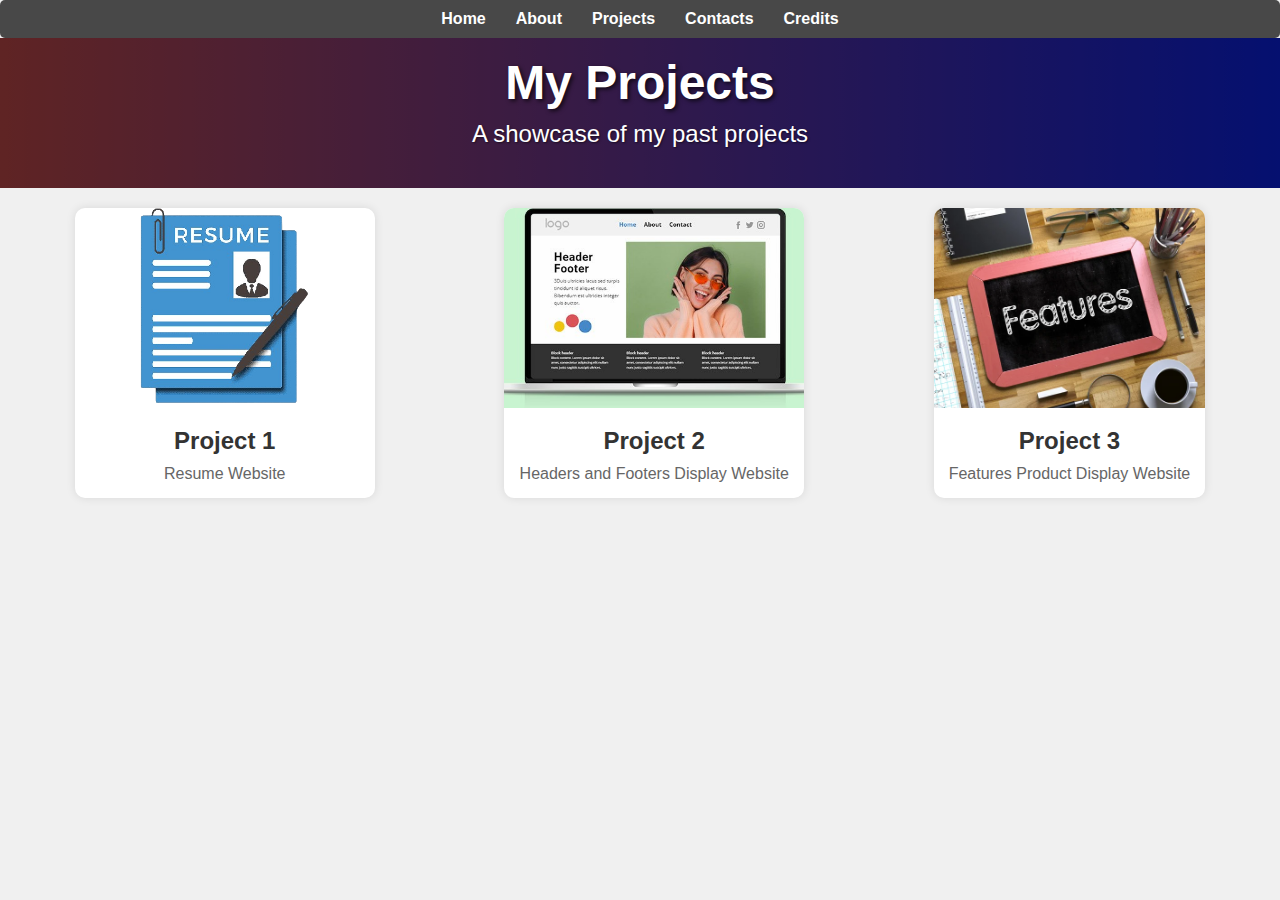
<file: pages/projects/index.html>
<!DOCTYPE html>
<html lang="en">
<head>
    <meta charset="UTF-8">
    <meta name="viewport" content="width=device-width, initial-scale=1.0">
    <title>Projects - WD-Finals</title>
    <link rel="stylesheet" href="../projects/assets/css/style.css">
</head>
<body>
    <header>
        <nav>
            <ul>
                <li><a href="../../index.html">Home</a></li>
                <li><a href="../about/index.html">About</a></li>
                <li><a href="../projects/index.html">Projects</a></li>
                <li><a href="../contact/index.html">Contacts</a></li>
                <li><a href="../credits/index.html">Credits</a></li>
            </ul>
        </nav>
        <div class="hero" >
            <div class="hero-content">
                <h1>My Projects</h1>
                <p>A showcase of my past projects</p>
            </div>
        </div>
    </header>
    <main>
        <div class="projects-container">
            <div class="project-item">
                <a href="https://jmsoflo.github.io/WD-Seatwork-2-TC03/">
                    <img src="../projects/assets/img/resume.png" alt="Project 1">
                    <div class="project-info">
                        <h2>Project 1</h2>
                        <p>Resume Website</p>
                    </div>
                </a>
            </div>
            <div class="project-item">
                <a href="https://jmsoflo.github.io/WD-Seatwork-3-TC03/">
                    <img src="../projects/assets/img/header-footer.jpg" alt="Project 2">
                    <div class="project-info">
                        <h2>Project 2</h2>
                        <p> Headers and Footers Display Website</p>
                    </div>
                </a>
            </div>
            <div class="project-item">
                <a href="https://jmsoflo.github.io/WD-Seatwork-4-TC03/">
                    <img src="../projects/assets/img/feature.jpg" alt="Project 3">
                    <div class="project-info">
                        <h2>Project 3</h2>
                        <p>Features Product Display Website</p>
                    </div>
                </a>
            </div>
            
        </div>
    </main>
</body>
</html>
</file>
<file: pages/projects/assets/css/style.css>
body {
    font-family: 'Arial', sans-serif;
    margin: 0;
    padding: 0;
    background-color: #f0f0f0;
    color: #333;
}

header {
    position: relative;
}

nav {
    background-color: rgba(0, 0, 0, 0.7);
    padding: 10px;
    border-radius: 5px;
}

nav ul {
    list-style: none;
    padding: 0;
    display: flex;
    justify-content: center;
    margin: 0;
}

nav ul li {
    margin: 0 15px;
}

nav ul li a {
    text-decoration: none;
    color: white;
    font-weight: bold;
    transition: color 0.3s ease;
}

nav ul li a:hover {
    color: #bde0fe;
}

.hero {
    height: 150px;
    display: flex;
    justify-content: center;
    align-items: center;
    text-align: center;
    color: white;
    background-size: cover;
    background-position: center;
    position: relative;
    background: rgb(191,72,72);
    background: linear-gradient(90deg, rgba(191,72,72,1) 0%, rgba(10,32,224,1) 100%);
}

.hero::after {
    content: '';
    position: absolute;
    top: 0;
    left: 0;
    width: 100%;
    height: 100%;
    background: rgba(0, 0, 0, 0.5);
}

.hero-content {
    position: relative;
    z-index: 1;
}

.hero-content h1 {
    font-size: 3em;
    margin: 0;
    text-shadow: 2px 2px 4px rgba(0, 0, 0, 0.7);
}

.hero-content p {
    font-size: 1.5em;
    margin-top: 10px;
    text-shadow: 1px 1px 2px rgba(0, 0, 0, 0.5);
}

.projects-container {
    display: flex;
    flex-wrap: wrap;
    justify-content: space-around;
    padding: 20px;
    gap: 20px;
}

.project-item {
    background: white;
    border-radius: 10px;
    box-shadow: 0 0 10px rgba(0, 0, 0, 0.1);
    overflow: hidden;
    max-width: 300px;
    transition: transform 0.3s ease, box-shadow 0.3s ease;
}

.project-item a {
    text-decoration: none;
    color: inherit;
    display: block;
}

.project-item img {
    width: 100%;
    height: 200px;
    object-fit: cover;
}

.project-info {
    padding: 15px;
    text-align: center;
}

.project-info h2 {
    margin: 0 0 10px;
    font-size: 1.5em;
}

.project-info p {
    margin: 0;
    font-size: 1em;
    color: #666;
}

.project-item:hover {
    transform: translateY(-10px);
    box-shadow: 0 0 20px rgba(0, 0, 0, 0.2);
}
</file>
